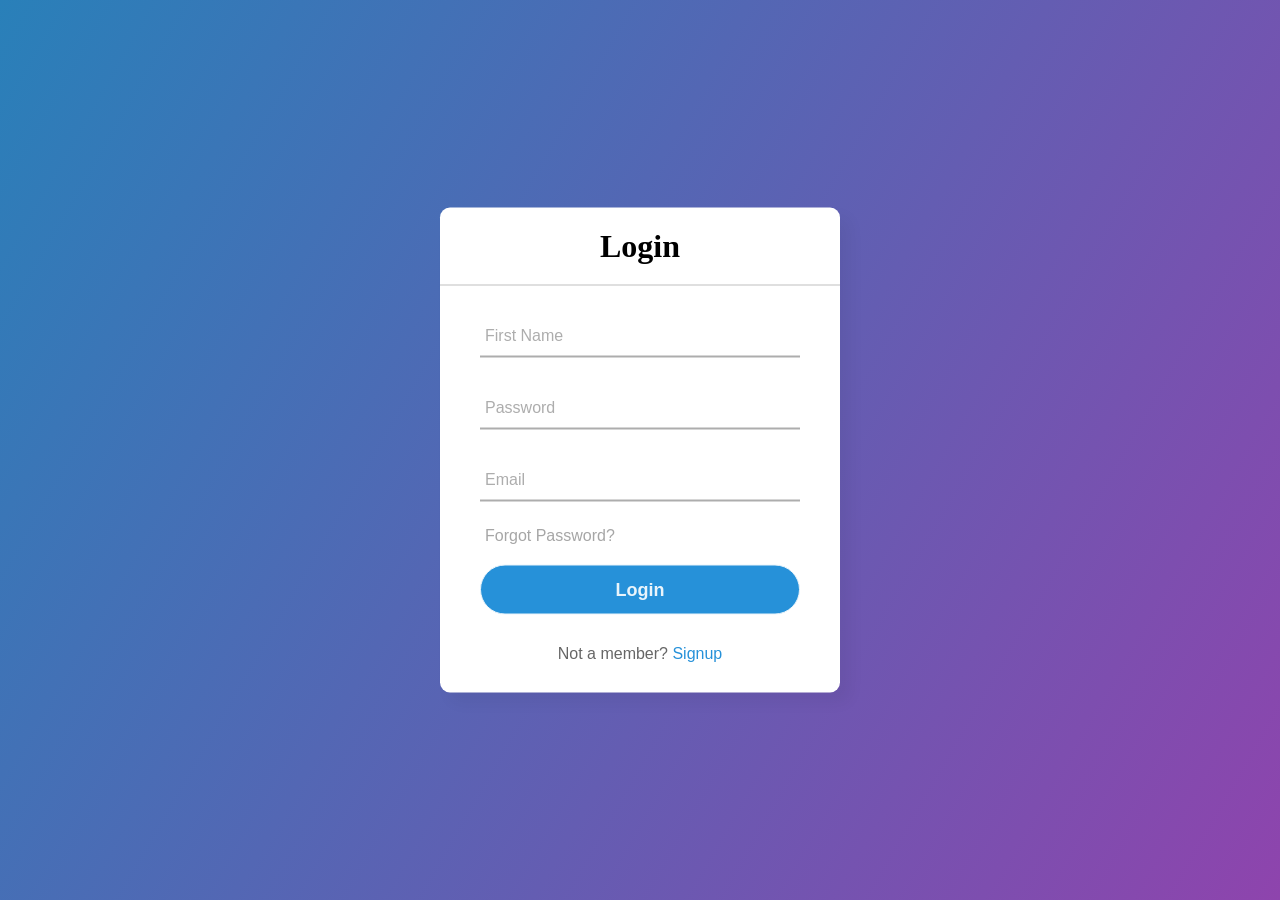
<file: Form.html>
<!DOCTYPE html>
  <head>
    <meta charset="utf-8">
    <title>LoginForm</title>
    <meta charset="utf-8"/>
        <!-- meta "viewport" gives the browser instructions on how to control the 
        page's dimensions and scaling. And Make website Responsive with All Devices -->
        <meta name="viewport" content="width=device-width,initail-scale=1"/>
        <!-- Here I connected HTML Page with CSS Page -->
        <link rel="stylesheet" href="CSS/style2.css">
  </head>
  <body>

    <div class="center">
      <h1>Login</h1>
      <form method="post">
        <div class="txt_field">
          <input type="text" name ="Fname" required >
          <span></span>
          <label>First Name</label>
        </div>
        <div class="txt_field">
          <input type="password" name ="Pass" required>
          <span></span>
          <label>Password</label>
        </div>
        <div class="txt_field">
            <input type="Email Address" name="mail" required>
            <span></span>
            <label>Email <Address></Address></label>
          </div>
        <div class="pass">Forgot Password?</div>
        <input type="submit" value="Login">
        <div class="signup_link">
          Not a member? <a href="#">Signup</a>
        </div>
      </form>
    </div>

  </body>
</html>
</file>
<file: CSS/style2.css>
*{
  margin: 0;
  padding: 0;
  box-sizing: border-box;
  font-family: "Poppins", sans-serif;
}
body{
  margin: 0;
  padding: 0;
  background: linear-gradient(120deg,#2980b9, #8e44ad);
  height: 100vh;
  overflow: hidden;
}
.center{
  position: absolute;
  top: 50%;
  left: 50%;
  transform: translate(-50%, -50%);
  width: 400px;
  background: white;
  border-radius: 10px;
  box-shadow: 10px 10px 15px rgba(0,0,0,0.05);
}
.center h1{
  text-align: center;
  padding: 20px 0;
  border-bottom: 1px solid silver;
  font-family: Cambria, Cochin, Georgia, Times, 'Times New Roman', serif;
}
.center form{
  padding: 0 40px;
  box-sizing: border-box;
}
form .txt_field{
  position: relative;
  border-bottom: 2px solid #adadad;
  margin: 30px 0;
}
.txt_field input{
  width: 100%;
  padding: 0 5px;
  height: 40px;
  font-size: 16px;
  border: none;
  background: none;
  outline: none;
}
.txt_field label{
  position: absolute;
  top: 50%;
  left: 5px;
  color: #adadad;
  transform: translateY(-50%);
  font-size: 16px;
  pointer-events: none;
  transition: .5s;
}
.txt_field span::before{
  content: '';
  position: absolute;
  top: 40px;
  left: 0;
  width: 0%;
  height: 2px;
  background: #2691d9;
  transition: .5s;
}
.txt_field input:focus ~ label,
.txt_field input:valid ~ label{
  top: -5px;
  color: #2691d9;
}
.txt_field input:focus ~ span::before,
.txt_field input:valid ~ span::before{
  width: 100%;
}
.pass{
  margin: -5px 0 20px 5px;
  color: #a6a6a6;
  cursor: pointer;
}
.pass:hover{
  text-decoration: underline;
}
input[type="submit"]{
  width: 100%;
  height: 50px;
  border: 1px solid;
  background: #2691d9;
  border-radius: 25px;
  font-size: 18px;
  color: #e9f4fb;
  font-weight: 700;
  cursor: pointer;
  outline: none;
}
input[type="submit"]:hover{
  border-color: #2691d9;
  transition: .5s;
}
.signup_link{
  margin: 30px 0;
  text-align: center;
  font-size: 16px;
  color: #666666;
}
.signup_link a{
  color: #2691d9;
  text-decoration: none;
}
.signup_link a:hover{
  text-decoration: underline;
}
</file>
